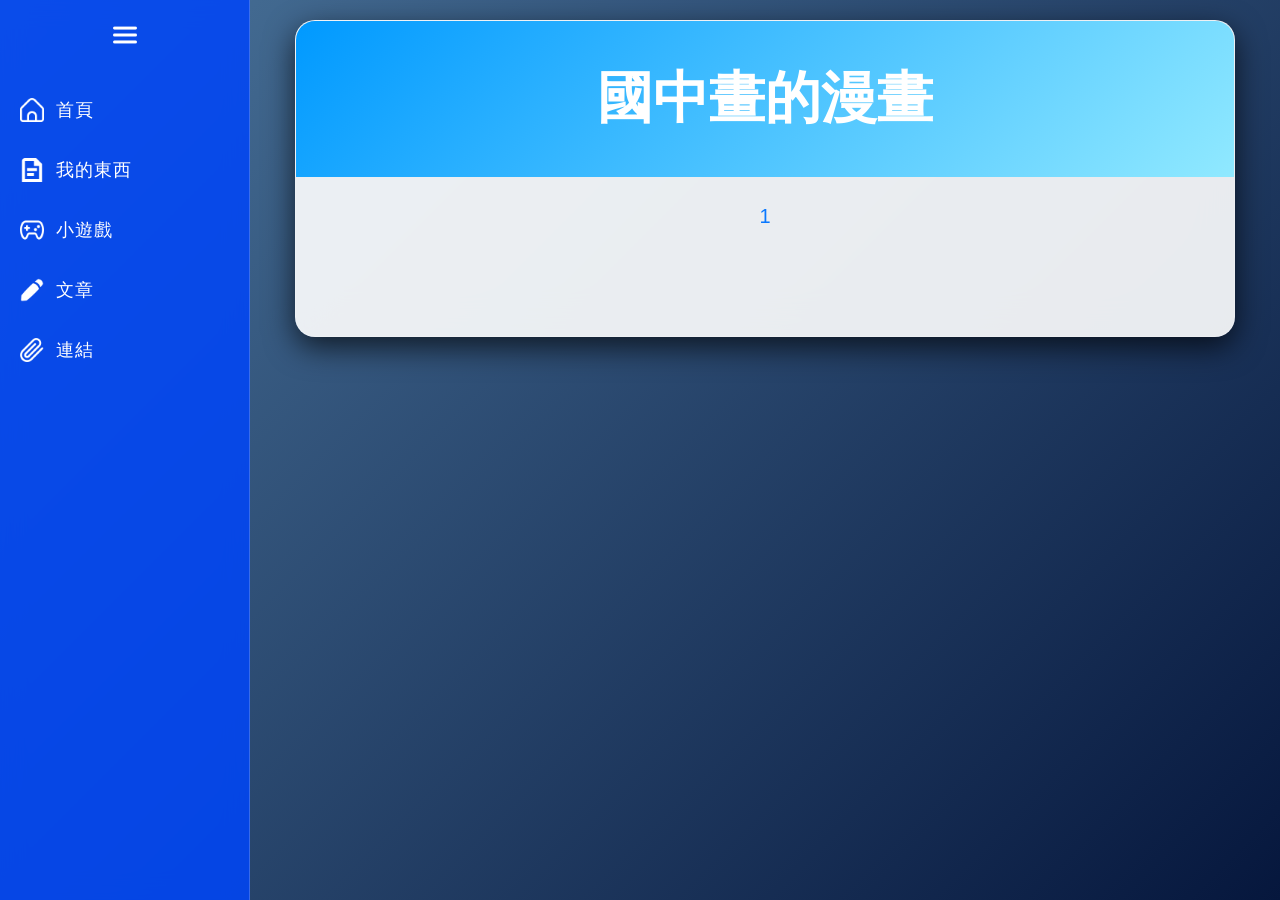
<file: html/comics.html>
<!DOCTYPE html>
<html lang="zh-TW">

<head>
    <meta charset="UTF-8">
    <meta name="viewport" content="width=device-width, initial-scale=1.0">
    <title>青呱Gua的網頁-小遊戲</title>


<link rel="icon" href="/images/mark.png" type="image/x-icon">
    <link rel="stylesheet" href="/css/comics.css">

</head>

<body>

    <input type="checkbox" id="menu-toggle" class="menu-checkbox">

    <nav class="sidebar">
        <label for="menu-toggle" class="toggle-btn">
            <img src="/images/menu-burger.png" alt="Toggle" class="nav-icon">
        </label>

        <ul>
            <li>
                <a href="/index.html">
                    <img src="/images/home.png" alt="Home" class="nav-icon">
                    <span>首頁</span>
                </a>
            </li>
            <li>
                <a href="/html/item.html">
                    <img src="/images/document.png" alt="Items" class="nav-icon">
                    <span>我的東西</span>
                </a>
            </li>
            <li>
                <a href="/html/game.html">
                    <img src="/images/gamepad.png" alt="Games" class="nav-icon">
                    <span>小遊戲</span>
                </a>
            </li>
            <li>
                <a href="/html/parpar.html">
                    <img src="/images/pencil.png" alt="Posts" class="nav-icon">
                    <span>文章</span>
                </a>
            </li>
            <li>
                <a href="/html/link.html">
                    <img src="/images/clip.png" alt="Links" class="nav-icon">
                    <span>連結</span>
                </a>
            </li>
        </ul>
    </nav>
    <div class="content">
        <article class="main-card">
            <header class="banner">
                <h1>國中畫的漫畫</h1>
            </header>
            <section class="section-title">
                <br>
                <p>1</p>
                <br>
                



            </section>
</body>

</html>
</file>
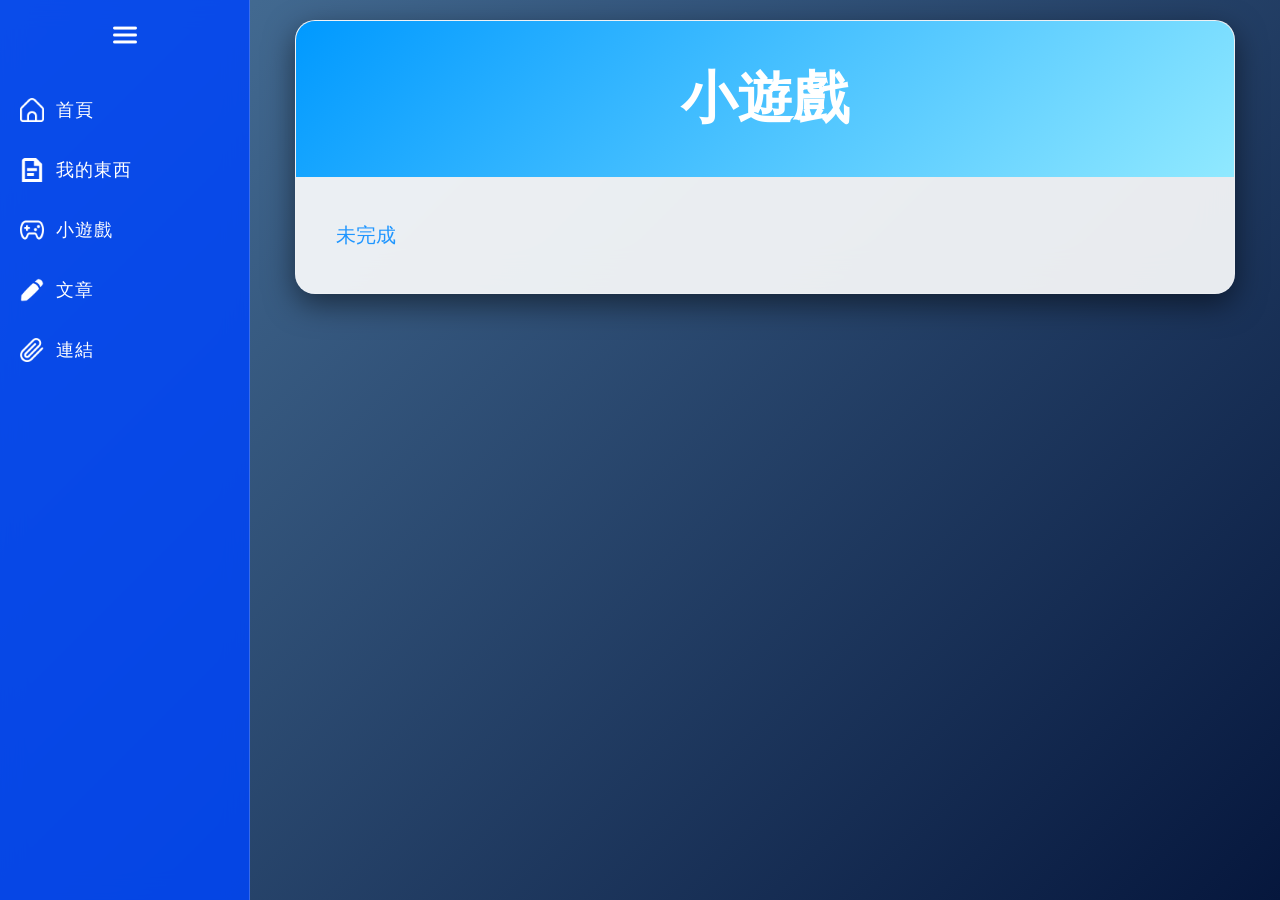
<file: html/game.html>
<!DOCTYPE html>
<html lang="zh-TW">

<head>
    <meta charset="UTF-8">
    <meta name="viewport" content="width=device-width, initial-scale=1.0">
    <title>青呱Gua的網頁-小遊戲</title>


<link rel="icon" href="/images/mark.png" type="image/x-icon">
    <link rel="stylesheet" href="/css/game.css">

</head>

<body>

    <input type="checkbox" id="menu-toggle" class="menu-checkbox">

    <nav class="sidebar">
        <label for="menu-toggle" class="toggle-btn">
            <img src="/images/menu-burger.png" alt="Toggle" class="nav-icon">
        </label>

        <ul>
            <li>
                <a href="/index.html">
                    <img src="/images/home.png" alt="Home" class="nav-icon">
                    <span>首頁</span>
                </a>
            </li>
            <li>
                <a href="/html/item.html">
                    <img src="/images/document.png" alt="Items" class="nav-icon">
                    <span>我的東西</span>
                </a>
            </li>
            <li>
                <a href="/html/game.html">
                    <img src="/images/gamepad.png" alt="Games" class="nav-icon">
                    <span>小遊戲</span>
                </a>
            </li>
            <li>
                <a href="/html/parpar.html">
                    <img src="/images/pencil.png" alt="Posts" class="nav-icon">
                    <span>文章</span>
                </a>
            </li>
            <li>
                <a href="/html/link.html">
                    <img src="/images/clip.png" alt="Links" class="nav-icon">
                    <span>連結</span>
                </a>
            </li>
        </ul>
    </nav>

    <div class="content">
        <article class="main-card">
            <header class="banner">
                <h1>小遊戲</h1>
            </header>
            <div class="page-body">
                <p>未完成</p>
            </div>
        </article>
    </div>

</body>

</html>
</file>
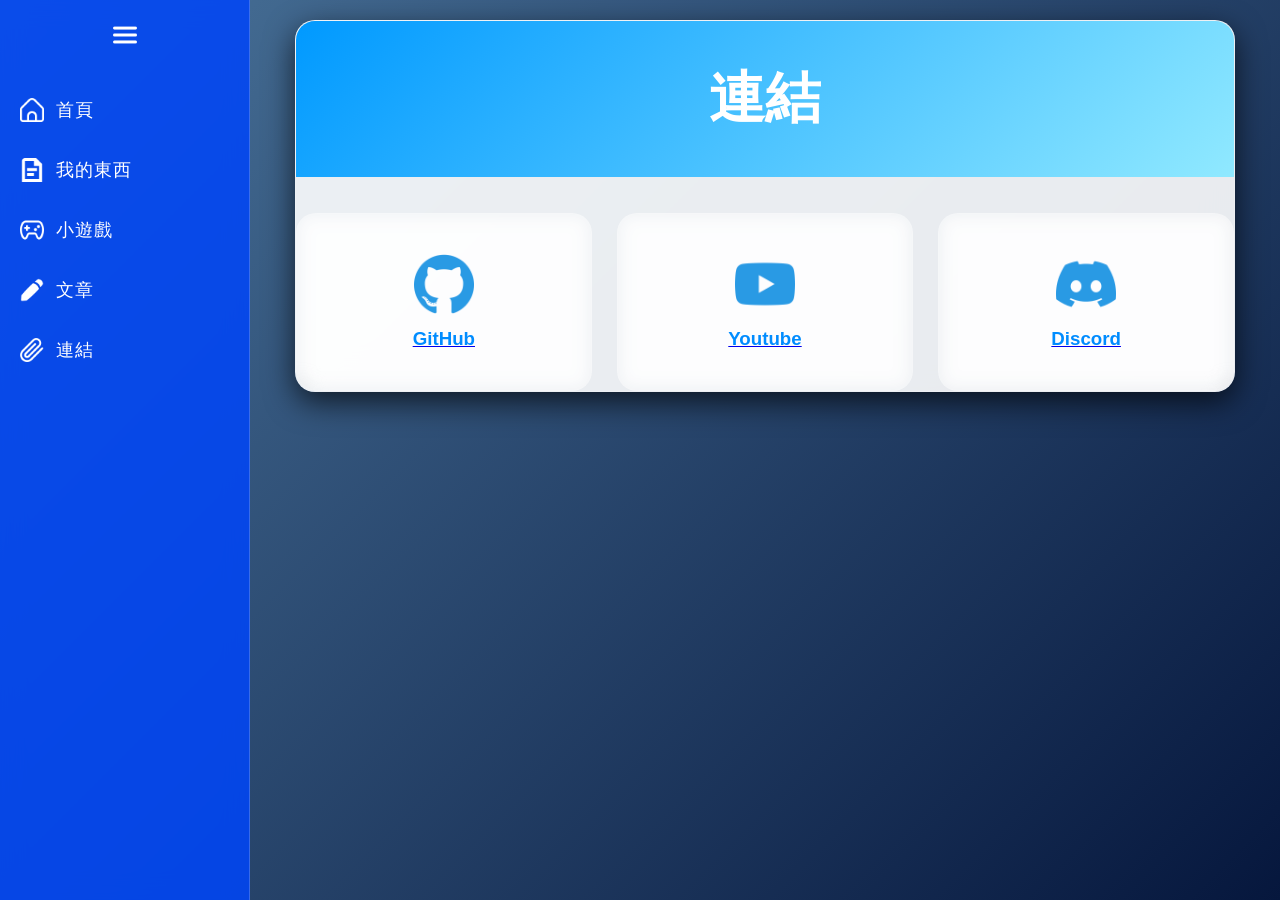
<file: html/link.html>
<!DOCTYPE html>
<html lang="zh-TW">

<head>
    <meta charset="UTF-8">
    <meta name="viewport" content="width=device-width, initial-scale=1.0">
    <title>青呱Gua的網頁-連結</title>


<link rel="icon" href="/images/mark.png" type="image/x-icon">
    <link rel="stylesheet" href="/css/link.css">
</head>

<body>

    <input type="checkbox" id="menu-toggle" class="menu-checkbox">

    <nav class="sidebar">
        <label for="menu-toggle" class="toggle-btn">
            <img src="/images/menu-burger.png" alt="Toggle" class="nav-icon">
        </label>

        <ul>
            <li>
                <a href="/index.html">
                    <img src="/images/home.png" alt="Home" class="nav-icon">
                    <span>首頁</span>
                </a>
            </li>
            <li>
                <a href="/html/item.html">
                    <img src="/images/document.png" alt="Items" class="nav-icon">
                    <span>我的東西</span>
                </a>
            </li>
            <li>
                <a href="/html/game.html">
                    <img src="/images/gamepad.png" alt="Games" class="nav-icon">
                    <span>小遊戲</span>
                </a>
            </li>
            <li>
                <a href="/html/parpar.html">
                    <img src="/images/pencil.png" alt="Posts" class="nav-icon">
                    <span>文章</span>
                </a>
            </li>
            <li>
                <a href="/html/link.html">
                    <img src="/images/clip.png" alt="Links" class="nav-icon">
                    <span>連結</span>
                </a>
            </li>
        </ul>
    </nav>

    <div class="content">
        <article class="main-card">
            <header class="banner">
                <h1>連結</h1>
            </header>

            <br><br>
            <div class="card-grid">
                <a href="https://github.com/carol000000" target="_blank">
                    <div class="info-card skill-hover">
                        <img src="/images/github.png" alt="github" class="target-icon">
                        <h3>GitHub</h3>
                    </div>
                </a>

                <a href="https://www.youtube.com/@%E9%9B%B7%E5%BC%97" target="_blank">
                    <div class="info-card skill-hover">
                        <img src="/images/youtube.png" alt="youtube" class="target-icon">
                        <h3>Youtube</h3>
                    </div>
                </a>

                <a href="https://discord.gg/wXbXHhfvbd" target="_blank">
                    <div class="info-card skill-hover">
                        <img src="/images/discord.png" alt="discord" class="target-icon">
                        <h3>Discord</h3>
                    </div>
                </a>


        </article>

    </div>
    <br>



</body>

</html>
</file>
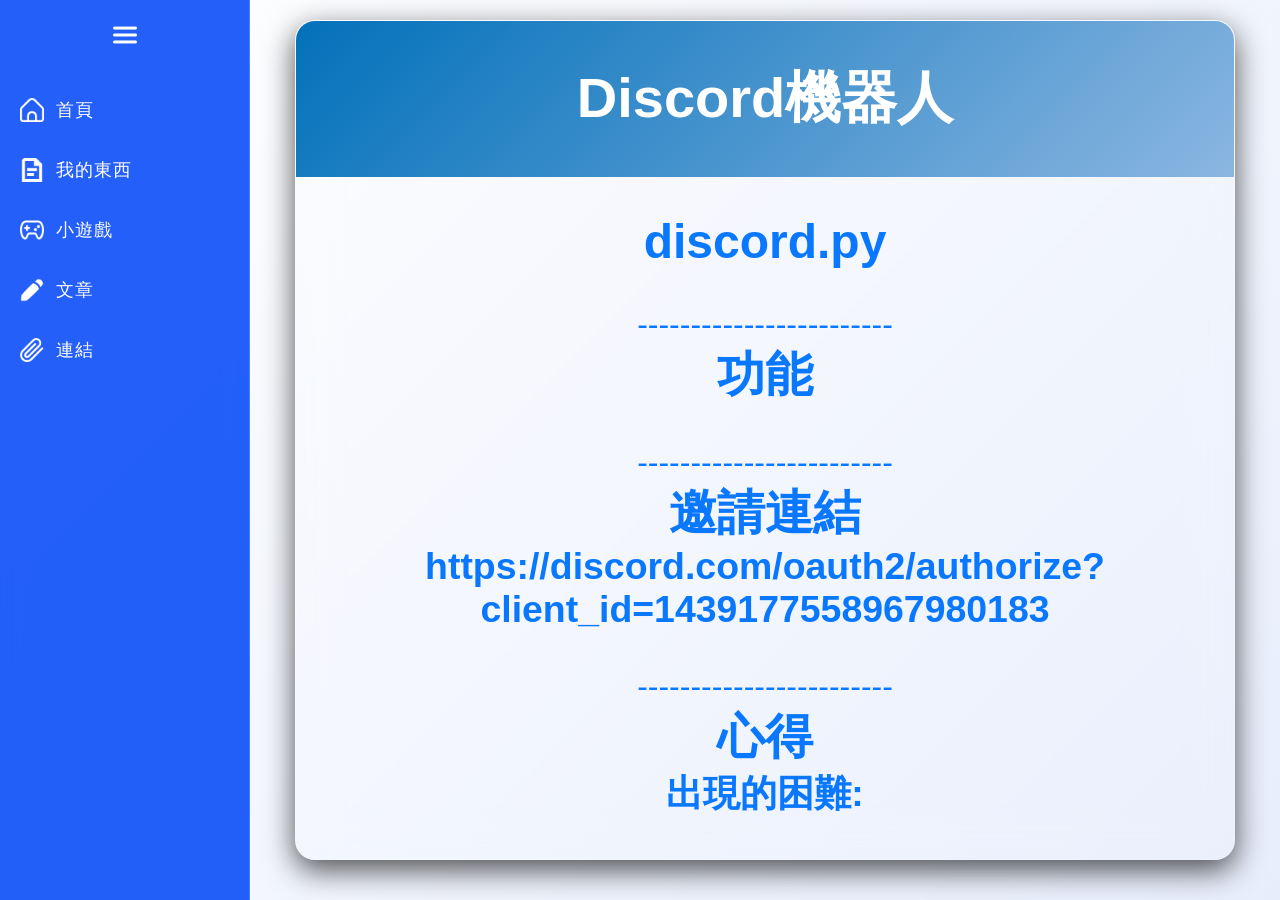
<file: item/itemHtml/dcBot.html>
<!DOCTYPE html>
<html lang="zh-TW">

<head>
    <meta charset="UTF-8">
    <meta name="viewport" content="width=device-width, initial-scale=1.0">
    <title>青呱Gua的網頁-Discord機器人</title>



    <link rel="stylesheet" href="/item/itemCss/mcMaterial.css">
</head>

<body>

    <input type="checkbox" id="menu-toggle" class="menu-checkbox">

    <nav class="sidebar">
        <label for="menu-toggle" class="toggle-btn">
            <img src="/images/menu-burger.png" alt="Toggle" class="nav-icon">
        </label>

        <ul>
            <li>
                <a href="/index.html">
                    <img src="/images/home.png" alt="Home" class="nav-icon">
                    <span>首頁</span>
                </a>
            </li>
            <li>
                <a href="/html/item.html">
                    <img src="/images/document.png" alt="Items" class="nav-icon">
                    <span>我的東西</span>
                </a>
            </li>
            <li>
                <a href="/html/game.html">
                    <img src="/images/gamepad.png" alt="Games" class="nav-icon">
                    <span>小遊戲</span>
                </a>
            </li>
            <li>
                <a href="/html/parpar.html">
                    <img src="/images/pencil.png" alt="Posts" class="nav-icon">
                    <span>文章</span>
                </a>
            </li>
            <li>
                <a href="/html/link.html">
                    <img src="/images/clip.png" alt="Links" class="nav-icon">
                    <span>連結</span>
                </a>
            </li>
        </ul>
    </nav>

    <div class="content">
        <article class="main-card">
            <header class="banner">
                <h1>Discord機器人</h1>
            </header>
            <section class="section-title">
                <br>
                <h2>discord.py</h2>
                <br>
                <p>------------------------</p>
                <h2>功能</h2>



                </h2>
                <br>
                <p>------------------------</p>
                <h2>邀請連結</h2>
                <h3>https://discord.com/oauth2/authorize?client_id=1439177558967980183</h3>
                <br>
                <p>------------------------</p>
                <h2>心得</h2>
                <h3>出現的困難:</h2>


            </section>

        </article>
    </div>
</file>
<file: css/comics.css>
/* 定義全域變數方便修改 */
:root {
    --sidebar-width: 250px;
    --sidebar-collapsed-width: 70px;
    --glass-white: rgba(255, 255, 255, 0.1);
    --glass-border: rgba(255, 255, 255, 0.2);
}

* {
    margin: 0;
    padding: 0;
    box-sizing: border-box;
}

body {
    background: #2b61e7; /* 深藍底色 */
    /* 這裡可以換成你喜歡的背景圖 */
    background-image: linear-gradient(135deg, #4a749b 0%, #06173d 100%);
    background-attachment: fixed;
    color: rgb(9, 120, 255);/*文字顏色*/
    font-family: sans-serif;
    display: flex;
    min-height: 100vh;
}

/* 隱藏 Checkbox 本身 */
.menu-checkbox {
    display: none;
}

/* --- 側邊欄樣式 --- */
.sidebar {
    width: var(--sidebar-width);
    background: rgba(0, 70, 247, 0.863);
    backdrop-filter: blur(12px);
    border-right: 1px solid var(--glass-border);
    position: fixed;
    height: 100vh;
    transition: width 0.3s ease;
    z-index: 100;
    overflow: hidden;
    
}

/* 當 Checkbox 被勾選時，縮小側邊欄 */
.menu-checkbox:checked ~ .sidebar {
    width: var(--sidebar-collapsed-width);
}

/* 開關按鈕：確保水平與垂直都居中 */
.toggle-btn {
    color: #ffffff; /* 這裡設定你想要的開關顏色，例如金色 */
    font-size: 1.5rem;
    display: flex;
    justify-content: center; /* 水平居中核心 */
    align-items: center;     /* 垂直居中核心 */
    height: 70px;            /* 固定高度 */
    width: 100%;             /* 寬度撐滿側邊欄 */
    cursor: pointer;
    font-size: 1.4rem;
}

.sidebar ul {
    list-style: none;
    margin-top: 10px;
}

.sidebar a {
    display: flex;
    align-items: center;
    color: rgb(255, 255, 255); /*側邊圖片顏色*/
    text-decoration: none;
    height: 60px;
    white-space: nowrap;
    transition: background 0.2s;
}

.sidebar a:hover {
    background: rgba(255, 232, 25, 0.918); /*側邊選擇顏色*/
}

/* 讓選單圖示始終保持在側邊欄中央 */
.sidebar i {
    min-width: var(--sidebar-collapsed-width); /* 圖示佔位寬度等於收合寬度 */
    text-align: center;
    font-size: 1.2rem;
}

/* 收合時隱藏文字 */
.menu-checkbox:checked ~ .sidebar span {
    display: none;
}

/* --- 右側內容與置中邏輯 --- */
.content {
    flex: 1;
    margin-left: var(--sidebar-width);
    transition: margin-left 0.3s ease;
    display: flex;
    justify-content: center; /* 卡片水平居中 */
    align-items: flex-start; /* 卡片靠上對齊，可改為 center */
    padding: 20px 20px;      /* 上方留白 80px */
    
}


/* 中央透明卡片 */
.main-card {
    width: 95%;          /* 在小螢幕時佔據 95% 的寬度 */
    max-width: 1200px;   /* 將最大寬度從 800px 調大至 1200px */
    
    background: rgba(255, 255, 255, 0.9);
    backdrop-filter: blur(20px);
    border: 1px solid var(--glass-border);
    border-radius: 20px;
    box-shadow: 0 10px 30px rgba(0, 0, 0, 0.685);/*陰影*/
    
    /* 確保在大寬度下依然置中 */
    margin: 0 auto; 
    overflow: hidden;
}

/* 為了配合變寬的頁面，橫幅高度也可以稍微縮減或調整 */
.banner {
    padding: 40px 60px; /* 減少上下內距，增加左右內距 */
    text-align:center;   /* 如果寬度很大，標題靠左通常比置中好看 */
    /* 漸層色  */
     background: linear-gradient(135deg, #0099ff, #90e9ff);
}
.page-body {
    padding: 40px;
    line-height: 1.8;
}
/* 放大橫幅（Banner）的大標題 */
.banner h1 {
    font-size: 3.5rem;   /* 原本可能是 2.5rem，調大至 3.5rem */
    font-weight: bold; 
    color: #ffffff;  /* 加粗讓它更有份量 */
}

/* 放大頁面內文 */
.page-body p {
    font-size: 1rem;  /* 稍微放大，適合閱讀 */
    line-height: 1.8;    /* 增加行高，文字才不會擠在一起 */
}

.page-body h2{
    font-size: 2rem;
}

/* 放大側邊選單的文字 */
.sidebar span {
    font-size: 1.1rem;   /* 讓選單文字更清晰 */
    letter-spacing: 1px; /* 增加字距，質感更好 */
}
/*-----------------------------------------------------*/

/* 全域平滑捲動 */
html {
    scroll-behavior: smooth;
}

/* 區塊基礎設定 */
.scroll-section {
    padding: 80px 40px;
    min-height: 50vh;
    border-bottom: 1px solid rgba(255, 255, 255, 0.763);
}

.section-title {
    text-align: center;
    margin-bottom: 40px;
    font-size: 1.5rem;
    
}
.section-title p {
    text-align: center;
    margin-bottom: 40px;
    font-size: 1.25rem;
    
}
.section-title h3 {
    text-align: center;
    margin-bottom: 40px;
    font-size: 1rem;
    color: #ffa013;
    
}

/* 橫向網格佈局 */
.card-grid {
    display: grid;
    grid-template-columns: repeat(auto-fit, minmax(250px, 1fr));
    gap: 25px;
}

/* 通用卡片基礎樣式 */
.info-card {
    background: rgba(255, 255, 255, 0.05); /* 玻璃感半透明 */
    border: 1px solid rgba(255, 255, 255, 0.1);
    border-radius: 20px;
    padding: 40px 30px;
    text-align: center;
    /* 動畫過渡：0.4s 讓浮動看起來更絲滑 */
    transition: all 0.4s cubic-bezier(0.175, 0.885, 0.32, 1.275);
    backdrop-filter: blur(10px);
}

/* 4. 卡片內部元素樣式 */
.info-card i {
    font-size: 3.5rem;
    margin-bottom: 20px;
    display: block;
    color: #3498db; /* 統一圖示顏色，也可以在 HTML 內個別設定 */
}


/* 3. 滑鼠碰到後的顏色與浮動效果 (Hover) */
.skill-hover:hover {
    background: rgba(52, 152, 219, 0.15); /* 淡淡的藍色背景 */
    border-color: #3498db;                /* 藍色邊框 */
    transform: translateY(-15px);         /* 向上浮起 15px */
    box-shadow: 0 15px 30px rgba(52, 152, 219, 0.3); /* 藍色發光陰影 */
}

/* 目標卡片：碰到變色浮起 */
.goal-hover:hover {
    background: rgb(255, 255, 255); /* 背景 */
    border-color: #ffffff;                /* 邊框 */
    transform: translateY(-15px) scale(1.02);
    box-shadow: 0 15px 30px rgba(255, 255, 255, 0.89); /* 發光陰影 */
}

.info-card p {
    color: #f7b900;
    font-size: 1rem;
    line-height: 1.6;
}
.info-card h3 {
    color: #006bf7;
    font-size: 2rem;
    line-height: 1.6;
}

/* 側欄圖示通用樣式 */
.nav-icon {
    width: 24px;         /* 設定適合的大小 */
    height: 24px;
    margin-right: 12px;  /* 圖片與文字的間距 */
    object-fit: contain; /* 確保圖片比例不變形 */
    vertical-align: middle; 
    transition: transform 0.2s ease;
}

/* 確保選單連結是 Flex 佈局，這樣圖示和文字才會完美對齊 */
.sidebar ul li a {
    display: flex;
    align-items: center;
    padding: 12px 20px;
    text-decoration: none;
    color: white;
}

/* 當滑鼠碰到選單時，讓圖片有一點縮放效果 */
.sidebar ul li a:hover .nav-icon {
    transform: scale(1.1);
}

/* 針對切換按鈕的圖片微調 (如果需要大一點) */
.toggle-btn .nav-icon {
    margin-right: 0;
    width: 28px;
    height: 28px;
    cursor: pointer;
}

/* 針對側欄圖片標籤 */
.sidebar .nav-icon {
    /* 核心指令：先將亮度降為 0 (變黑)，再反轉顏色 (黑變白) */
    filter: brightness(0) invert(1);
    
    /* 基礎樣式微調 */
    width: 24px;
    height: 24px;
    transition: filter 0.3s ease; /* 讓 hover 效果平滑 */
}

/* 滑鼠碰到選單時，恢復原色（例如圖片原本的藍色） */
.sidebar ul li a:hover .nav-icon {
    filter: none; /* 移除濾鏡 */
}

/* 目標區塊圖片基礎樣式 */
.target-icon, .nav-icon {
    width: 60px;
    height: 60px;
    /* 這串代碼能將「純黑色」圖片轉為亮藍色 (#3498db) */
    filter: invert(51%) sepia(85%) saturate(1915%) hue-rotate(178deg) brightness(95%) contrast(88%);
    
    transition: all 0.3s ease;
}


.info-card h3 {
    margin-top: 10px;
    color: #008cff;
}

.abc p {
    color: #ff9500;
    font-size: 1rem;
    line-height: 1.6;
}
.abc h3 {
    color: #006bf7;
    font-size: 2rem;
    line-height: 1;
}
</file>
<file: css/game.css>
/* 定義全域變數方便修改 */
:root {
    --sidebar-width: 250px;
    --sidebar-collapsed-width: 70px;
    --glass-white: rgba(255, 255, 255, 0.1);
    --glass-border: rgba(255, 255, 255, 0.2);
}

* {
    margin: 0;
    padding: 0;
    box-sizing: border-box;
}

body {
    background: #2b61e7; /* 深藍底色 */
    /* 這裡可以換成你喜歡的背景圖 */
    background-image: linear-gradient(135deg, #4a749b 0%, #06173d 100%);
    background-attachment: fixed;
    color: rgb(31, 150, 255);/*文字顏色*/
    font-family: sans-serif;
    display: flex;
    min-height: 100vh;
}

/* 隱藏 Checkbox 本身 */
.menu-checkbox {
    display: none;
}

/* --- 側邊欄樣式 --- */
.sidebar {
    width: var(--sidebar-width);
    background: rgba(0, 70, 247, 0.863);
    backdrop-filter: blur(12px);
    border-right: 1px solid var(--glass-border);
    position: fixed;
    height: 100vh;
    transition: width 0.3s ease;
    z-index: 100;
    overflow: hidden;
    
}

/* 當 Checkbox 被勾選時，縮小側邊欄 */
.menu-checkbox:checked ~ .sidebar {
    width: var(--sidebar-collapsed-width);
}

/* 開關按鈕：確保水平與垂直都居中 */
.toggle-btn {
    color: #ffffff; /* 這裡設定你想要的開關顏色，例如金色 */
    font-size: 1.5rem;
    display: flex;
    justify-content: center; /* 水平居中核心 */
    align-items: center;     /* 垂直居中核心 */
    height: 70px;            /* 固定高度 */
    width: 100%;             /* 寬度撐滿側邊欄 */
    cursor: pointer;
    font-size: 1.4rem;
}

.sidebar ul {
    list-style: none;
    margin-top: 10px;
}

.sidebar a {
    display: flex;
    align-items: center;
    color: rgb(255, 255, 255); /*側邊圖片顏色*/
    text-decoration: none;
    height: 60px;
    white-space: nowrap;
    transition: background 0.2s;
}

.sidebar a:hover {
    background: rgba(255, 232, 25, 0.918); /*側邊選擇顏色*/
}

/* 讓選單圖示始終保持在側邊欄中央 */
.sidebar i {
    min-width: var(--sidebar-collapsed-width); /* 圖示佔位寬度等於收合寬度 */
    text-align: center;
    font-size: 1.2rem;
}

/* 收合時隱藏文字 */
.menu-checkbox:checked ~ .sidebar span {
    display: none;
}

/* --- 右側內容與置中邏輯 --- */
.content {
    flex: 1;
    margin-left: var(--sidebar-width);
    transition: margin-left 0.3s ease;
    display: flex;
    justify-content: center; /* 卡片水平居中 */
    align-items: flex-start; /* 卡片靠上對齊，可改為 center */
    padding: 20px 20px;      /* 上方留白 80px */
    
}

/* 選單收合時，內容區跟著調整左邊距 */
.menu-checkbox:checked ~ .content {
    margin-left: var(--sidebar-collapsed-width);
}

/* 中央透明卡片 */
.main-card {
    width: 95%;          /* 在小螢幕時佔據 95% 的寬度 */
    max-width: 1200px;   /* 將最大寬度從 800px 調大至 1200px */
    
    background: rgba(255, 255, 255, 0.9);
    backdrop-filter: blur(20px);
    border: 1px solid var(--glass-border);
    border-radius: 20px;
    box-shadow: 0 10px 30px rgba(0, 0, 0, 0.5);/*陰影*/
    
    /* 確保在大寬度下依然置中 */
    margin: 0 auto; 
    overflow: hidden;
}

/* 為了配合變寬的頁面，橫幅高度也可以稍微縮減或調整 */
.banner {
    padding: 40px 60px; /* 減少上下內距，增加左右內距 */
    text-align:center;   /* 如果寬度很大，標題靠左通常比置中好看 */
    /* 漸層色  */
     background: linear-gradient(135deg, #0099ff, #90e9ff);
}
.page-body {
    padding: 40px;
    line-height: 1.8;
}

/* 放大橫幅（Banner）的大標題 */
.banner h1 {
    font-size: 3.5rem;   /* 原本可能是 2.5rem，調大至 3.5rem */
    font-weight: bold;   /* 加粗讓它更有份量 */
}

/* 放大頁面內文 */
.page-body p {
    font-size: 1.25rem;  /* 稍微放大，適合閱讀 */
    line-height: 1.8;    /* 增加行高，文字才不會擠在一起 */
}

.page-body h2{
    font-size: 2rem;
}

/* 放大側邊選單的文字 */
.sidebar span {
    font-size: 1.1rem;   /* 讓選單文字更清晰 */
    letter-spacing: 1px; /* 增加字距，質感更好 */
}

/* 側欄圖示通用樣式 */
.nav-icon {
    width: 24px;         /* 設定適合的大小 */
    height: 24px;
    margin-right: 12px;  /* 圖片與文字的間距 */
    object-fit: contain; /* 確保圖片比例不變形 */
    vertical-align: middle; 
    transition: transform 0.2s ease;
}

/* 確保選單連結是 Flex 佈局，這樣圖示和文字才會完美對齊 */
.sidebar ul li a {
    display: flex;
    align-items: center;
    padding: 12px 20px;
    text-decoration: none;
    color: white;
}

/* 當滑鼠碰到選單時，讓圖片有一點縮放效果 */
.sidebar ul li a:hover .nav-icon {
    transform: scale(1.1);
}

/* 針對切換按鈕的圖片微調 (如果需要大一點) */
.toggle-btn .nav-icon {
    margin-right: 0;
    width: 28px;
    height: 28px;
    cursor: pointer;
}

/* 針對側欄圖片標籤 */
.sidebar .nav-icon {
    /* 核心指令：先將亮度降為 0 (變黑)，再反轉顏色 (黑變白) */
    filter: brightness(0) invert(1);
    
    /* 基礎樣式微調 */
    width: 24px;
    height: 24px;
    transition: filter 0.3s ease; /* 讓 hover 效果平滑 */
}

/* 滑鼠碰到選單時，恢復原色（例如圖片原本的藍色） */
.sidebar ul li a:hover .nav-icon {
    filter: none; /* 移除濾鏡 */
}
.banner h1 {
    font-size: 3.5rem;   /* 原本可能是 2.5rem，調大至 3.5rem */
    font-weight: bold; 
    color: #ffffff;  /* 加粗讓它更有份量 */
}
</file>
<file: css/link.css>
/* 定義全域變數方便修改 */
:root {
    --sidebar-width: 250px;
    --sidebar-collapsed-width: 70px;
    --glass-white: rgba(255, 255, 255, 0.1);
    --glass-border: rgba(255, 255, 255, 0.2);
}

* {
    margin: 0;
    padding: 0;
    box-sizing: border-box;
}

body {
    background: #2b61e7; /* 深藍底色 */
    /* 這裡可以換成你喜歡的背景圖 */
    background-image: linear-gradient(135deg, #4a749b 0%, #06173d 100%);
    background-attachment: fixed;
    color: rgb(9, 120, 255);/*文字顏色*/
    font-family: sans-serif;
    display: flex;
    min-height: 100vh;
}

/* 隱藏 Checkbox 本身 */
.menu-checkbox {
    display: none;
}

/* --- 側邊欄樣式 --- */
.sidebar {
    width: var(--sidebar-width);
    background: rgba(0, 70, 247, 0.863);
    backdrop-filter: blur(12px);
    border-right: 1px solid var(--glass-border);
    position: fixed;
    height: 100vh;
    transition: width 0.3s ease;
    z-index: 100;
    overflow: hidden;
    
}

/* 當 Checkbox 被勾選時，縮小側邊欄 */
.menu-checkbox:checked ~ .sidebar {
    width: var(--sidebar-collapsed-width);
}

/* 開關按鈕：確保水平與垂直都居中 */
.toggle-btn {
    color: #ffffff; /* 這裡設定你想要的開關顏色，例如金色 */
    font-size: 1.5rem;
    display: flex;
    justify-content: center; /* 水平居中核心 */
    align-items: center;     /* 垂直居中核心 */
    height: 70px;            /* 固定高度 */
    width: 100%;             /* 寬度撐滿側邊欄 */
    cursor: pointer;
    font-size: 1.4rem;
}

.sidebar ul {
    list-style: none;
    margin-top: 10px;
}

.sidebar a {
    display: flex;
    align-items: center;
    color: rgb(255, 255, 255); /*側邊圖片顏色*/
    text-decoration: none;
    height: 60px;
    white-space: nowrap;
    transition: background 0.2s;
}

.sidebar a:hover {
    background: rgba(255, 232, 25, 0.918); /*側邊選擇顏色*/
}

/* 讓選單圖示始終保持在側邊欄中央 */
.sidebar i {
    min-width: var(--sidebar-collapsed-width); /* 圖示佔位寬度等於收合寬度 */
    text-align: center;
    font-size: 1.2rem;
}

/* 收合時隱藏文字 */
.menu-checkbox:checked ~ .sidebar span {
    display: none;
}

/* --- 右側內容與置中邏輯 --- */
.content {
    flex: 1;
    margin-left: var(--sidebar-width);
    transition: margin-left 0.3s ease;
    display: flex;
    justify-content: center; /* 卡片水平居中 */
    align-items: flex-start; /* 卡片靠上對齊，可改為 center */
    padding: 20px 20px;      /* 上方留白 80px */
    
}

/* 選單收合時，內容區跟著調整左邊距 */
.menu-checkbox:checked ~ .content {
    margin-left: var(--sidebar-collapsed-width);
}

/* 中央透明卡片 */
.main-card {
    width: 95%;          /* 在小螢幕時佔據 95% 的寬度 */
    max-width: 1200px;   /* 將最大寬度從 800px 調大至 1200px */
    
    background: rgba(255, 255, 255, 0.9);
    backdrop-filter: blur(20px);
    border: 1px solid var(--glass-border);
    border-radius: 20px;
    box-shadow: 0 10px 30px rgba(0, 0, 0, 0.685);/*陰影*/
    
    /* 確保在大寬度下依然置中 */
    margin: 0 auto; 
    overflow: hidden;
}

/* 為了配合變寬的頁面，橫幅高度也可以稍微縮減或調整 */
.banner {
    padding: 40px 60px; /* 減少上下內距，增加左右內距 */
    text-align:center;   /* 如果寬度很大，標題靠左通常比置中好看 */
    /* 漸層色  */
     background: linear-gradient(135deg, #0099ff, #90e9ff);
}
.page-body {
    padding: 40px;
    line-height: 1.8;
}
/* 放大橫幅（Banner）的大標題 */
.banner h1 {
    font-size: 3.5rem;   /* 原本可能是 2.5rem，調大至 3.5rem */
    font-weight: bold; 
    color: #ffffff;  /* 加粗讓它更有份量 */
}

/* 放大頁面內文 */
.page-body p {
    font-size: 1.25rem;  /* 稍微放大，適合閱讀 */
    line-height: 1.8;    /* 增加行高，文字才不會擠在一起 */
}

.page-body h2{
    font-size: 2rem;
}

/* 放大側邊選單的文字 */
.sidebar span {
    font-size: 1.1rem;   /* 讓選單文字更清晰 */
    letter-spacing: 1px; /* 增加字距，質感更好 */
}
/*-----------------------------------------------------*/

/* 全域平滑捲動 */
html {
    scroll-behavior: smooth;
}

/* 區塊基礎設定 */
.scroll-section {
    padding: 80px 40px;
    min-height: 50vh;
    border-bottom: 1px solid rgba(255, 255, 255, 0.763);
}

.section-title {
    text-align: center;
    margin-bottom: 40px;
    font-size: 2rem;
}

/* 橫向網格佈局 */
.card-grid {
    display: grid;
    grid-template-columns: repeat(auto-fit, minmax(250px, 1fr));
    gap: 25px;
}

/* 通用卡片基礎樣式 */
.info-card {
    background: rgba(255, 255, 255, 0.05); /* 玻璃感半透明 */
    border: 1px solid rgba(255, 255, 255, 0.1);
    border-radius: 20px;
    padding: 40px 30px;
    text-align: center;
    /* 動畫過渡：0.4s 讓浮動看起來更絲滑 */
    transition: all 0.4s cubic-bezier(0.175, 0.885, 0.32, 1.275);
    backdrop-filter: blur(10px);
}

/* 4. 卡片內部元素樣式 */
.info-card i {
    font-size: 3.5rem;
    margin-bottom: 20px;
    display: block;
    color: #3498db; /* 統一圖示顏色，也可以在 HTML 內個別設定 */
}


/* 3. 滑鼠碰到後的顏色與浮動效果 (Hover) */
.skill-hover:hover {
    background: rgba(52, 152, 219, 0.15); /* 淡淡的藍色背景 */
    border-color: #3498db;                /* 藍色邊框 */
    transform: translateY(-15px);         /* 向上浮起 15px */
    box-shadow: 0 15px 30px rgba(52, 152, 219, 0.3); /* 藍色發光陰影 */
}

/* 目標卡片：碰到變色浮起 */
.goal-hover:hover {
    background: rgb(255, 255, 255); /* 背景 */
    border-color: #ffffff;                /* 邊框 */
    transform: translateY(-15px) scale(1.02);
    box-shadow: 0 15px 30px rgba(255, 255, 255, 0.89); /* 發光陰影 */
}

.info-card p {
    color: #f7b900;
    font-size: 1rem;
    line-height: 1.6;
}

/* 側欄圖示通用樣式 */
.nav-icon {
    width: 24px;         /* 設定適合的大小 */
    height: 24px;
    margin-right: 12px;  /* 圖片與文字的間距 */
    object-fit: contain; /* 確保圖片比例不變形 */
    vertical-align: middle; 
    transition: transform 0.2s ease;
}

/* 確保選單連結是 Flex 佈局，這樣圖示和文字才會完美對齊 */
.sidebar ul li a {
    display: flex;
    align-items: center;
    padding: 12px 20px;
    text-decoration: none;
    color: white;
}

/* 當滑鼠碰到選單時，讓圖片有一點縮放效果 */
.sidebar ul li a:hover .nav-icon {
    transform: scale(1.1);
}

/* 針對切換按鈕的圖片微調 (如果需要大一點) */
.toggle-btn .nav-icon {
    margin-right: 0;
    width: 28px;
    height: 28px;
    cursor: pointer;
}

/* 針對側欄圖片標籤 */
.sidebar .nav-icon {
    /* 核心指令：先將亮度降為 0 (變黑)，再反轉顏色 (黑變白) */
    filter: brightness(0) invert(1);
    
    /* 基礎樣式微調 */
    width: 24px;
    height: 24px;
    transition: filter 0.3s ease; /* 讓 hover 效果平滑 */
}

/* 滑鼠碰到選單時，恢復原色（例如圖片原本的藍色） */
.sidebar ul li a:hover .nav-icon {
    filter: none; /* 移除濾鏡 */
}

/* 目標區塊圖片基礎樣式 */
.target-icon, .nav-icon {
    width: 60px;
    height: 60px;
    /* 這串代碼能將「純黑色」圖片轉為亮藍色 (#3498db) */
    filter: invert(51%) sepia(85%) saturate(1915%) hue-rotate(178deg) brightness(95%) contrast(88%);
    
    transition: all 0.3s ease;
}


.info-card h3 {
    margin-top: 10px;
    color: #008cff;
}
</file>
<file: item/itemCss/mcMaterial.css>
/* 定義全域變數方便修改 */
:root {
    --sidebar-width: 250px;
    --sidebar-collapsed-width: 70px;
    --glass-white: rgba(255, 255, 255, 0.1);
    --glass-border: rgba(255, 255, 255, 0.2);
}

* {
    margin: 0;
    padding: 0;
    box-sizing: border-box;
}

body {
    background: #2b61e7; /* 深藍底色 */
    /* 這裡可以換成你喜歡的背景圖 */
    background-image: linear-gradient(135deg, #ffffff 0%, #ffffffe3 100%);
    background-attachment: fixed;
    color: rgb(9, 120, 255);/*文字顏色*/
    font-family: sans-serif;
    display: flex;
    min-height: 100vh;
}

/* 隱藏 Checkbox 本身 */
.menu-checkbox {
    display: none;
}

/* --- 側邊欄樣式 --- */
.sidebar {
    width: var(--sidebar-width);
    background: rgba(0, 70, 247, 0.863);
    backdrop-filter: blur(12px);
    border-right: 1px solid var(--glass-border);
    position: fixed;
    height: 100vh;
    transition: width 0.3s ease;
    z-index: 100;
    overflow: hidden;
    
}

/* 當 Checkbox 被勾選時，縮小側邊欄 */
.menu-checkbox:checked ~ .sidebar {
    width: var(--sidebar-collapsed-width);
}

/* 開關按鈕：確保水平與垂直都居中 */
.toggle-btn {
    color: #ffffff; /* 這裡設定你想要的開關顏色，例如金色 */
    font-size: 1.5rem;
    display: flex;
    justify-content: center; /* 水平居中核心 */
    align-items: center;     /* 垂直居中核心 */
    height: 70px;            /* 固定高度 */
    width: 100%;             /* 寬度撐滿側邊欄 */
    cursor: pointer;
    font-size: 1.4rem;
}

.sidebar ul {
    list-style: none;
    margin-top: 10px;
}

.sidebar a {
    display: flex;
    align-items: center;
    color: rgb(255, 255, 255); /*側邊圖片顏色*/
    text-decoration: none;
    height: 60px;
    white-space: nowrap;
    transition: background 0.2s;
}

.sidebar a:hover {
    background: rgba(255, 232, 25, 0.918); /*側邊選擇顏色*/
}

/* 讓選單圖示始終保持在側邊欄中央 */
.sidebar i {
    min-width: var(--sidebar-collapsed-width); /* 圖示佔位寬度等於收合寬度 */
    text-align: center;
    font-size: 1.2rem;
}

/* 收合時隱藏文字 */
.menu-checkbox:checked ~ .sidebar span {
    display: none;
}

/* --- 右側內容與置中邏輯 --- */
.content {
    flex: 1;
    margin-left: var(--sidebar-width);
    transition: margin-left 0.3s ease;
    display: flex;
    justify-content: center; /* 卡片水平居中 */
    align-items: flex-start; /* 卡片靠上對齊，可改為 center */
    padding: 20px 20px;      /* 上方留白 80px */
    
}

/* 選單收合時，內容區跟著調整左邊距 */
.menu-checkbox:checked ~ .content {
    margin-left: var(--sidebar-collapsed-width);
}

/* 中央透明卡片 */
.main-card {
    width: 95%;          /* 在小螢幕時佔據 95% 的寬度 */
    max-width: 1200px;   /* 將最大寬度從 800px 調大至 1200px */
    
    background: var(--glass-white);
    backdrop-filter: blur(20px);
    border: 1px solid var(--glass-border);
    border-radius: 20px;
    box-shadow: 0 10px 30px rgba(0, 0, 0, 0.685);/*陰影*/
    
    /* 確保在大寬度下依然置中 */
    margin: 0 auto; 
    overflow: hidden;
}

/* 為了配合變寬的頁面，橫幅高度也可以稍微縮減或調整 */
.banner {
    padding: 40px 60px; /* 減少上下內距，增加左右內距 */
    text-align:center;   /* 如果寬度很大，標題靠左通常比置中好看 */
    /* 漸層色  */
     background: linear-gradient(135deg, #0271ba, #8bb6e1); 
}
.page-body {
    padding: 40px;
    line-height: 1.8;
}
/* 放大橫幅（Banner）的大標題 */
.banner h1 {
    font-size: 3.5rem;   /* 原本可能是 2.5rem，調大至 3.5rem */
    font-weight: bold; 
    color: #ffffff;  /* 加粗讓它更有份量 */
}

/* 放大頁面內文 */
.page-body p {
    font-size: 1.25rem;  /* 稍微放大，適合閱讀 */
    line-height: 1.8;    /* 增加行高，文字才不會擠在一起 */
}

.page-body h2{
    font-size: 2rem;
}

/* 放大側邊選單的文字 */
.sidebar span {
    font-size: 1.1rem;   /* 讓選單文字更清晰 */
    letter-spacing: 1px; /* 增加字距，質感更好 */
}
/*-----------------------------------------------------*/

/* 全域平滑捲動 */
html {
    scroll-behavior: smooth;
}

/* 區塊基礎設定 */
.scroll-section {
    padding: 80px 40px;
    min-height: 50vh;
    border-bottom: 1px solid rgba(255, 255, 255, 0.763);
}

.section-title {
    text-align: center;
    margin-bottom: 40px;
    font-size: 2rem;
}

/* 橫向網格佈局 */
.card-grid {
    display: grid;
    grid-template-columns: repeat(auto-fit, minmax(250px, 1fr));
    gap: 25px;
}

/* 通用卡片基礎樣式 */
.info-card {
    background: rgba(255, 255, 255, 0.05); /* 玻璃感半透明 */
    border: 1px solid rgba(255, 255, 255, 0.1);
    border-radius: 20px;
    padding: 40px 30px;
    text-align: center;
    /* 動畫過渡：0.4s 讓浮動看起來更絲滑 */
    transition: all 0.4s cubic-bezier(0.175, 0.885, 0.32, 1.275);
    backdrop-filter: blur(10px);
}

/* 4. 卡片內部元素樣式 */
.info-card i {
    font-size: 3.5rem;
    margin-bottom: 20px;
    display: block;
    color: #3498db; /* 統一圖示顏色，也可以在 HTML 內個別設定 */
}


/* 3. 滑鼠碰到後的顏色與浮動效果 (Hover) */
.skill-hover:hover {
    background: rgba(52, 152, 219, 0.15); /* 淡淡的藍色背景 */
    border-color: #3498db;                /* 藍色邊框 */
    transform: translateY(-15px);         /* 向上浮起 15px */
    box-shadow: 0 15px 30px rgba(52, 152, 219, 0.3); /* 藍色發光陰影 */
}

/* 目標卡片：碰到變色浮起 */
.goal-hover:hover {
    background: rgb(255, 255, 255); /* 背景 */
    border-color: #ffffff;                /* 邊框 */
    transform: translateY(-15px) scale(1.02);
    box-shadow: 0 15px 30px rgba(255, 255, 255, 0.89); /* 發光陰影 */
}

.info-card p {
    color: #f7b900;
    font-size: 1rem;
    line-height: 1.6;
}

/* 側欄圖示通用樣式 */
.nav-icon {
    width: 24px;         /* 設定適合的大小 */
    height: 24px;
    margin-right: 12px;  /* 圖片與文字的間距 */
    object-fit: contain; /* 確保圖片比例不變形 */
    vertical-align: middle; 
    transition: transform 0.2s ease;
}

/* 確保選單連結是 Flex 佈局，這樣圖示和文字才會完美對齊 */
.sidebar ul li a {
    display: flex;
    align-items: center;
    padding: 12px 20px;
    text-decoration: none;
    color: white;
}

/* 當滑鼠碰到選單時，讓圖片有一點縮放效果 */
.sidebar ul li a:hover .nav-icon {
    transform: scale(1.1);
}

/* 針對切換按鈕的圖片微調 (如果需要大一點) */
.toggle-btn .nav-icon {
    margin-right: 0;
    width: 28px;
    height: 28px;
    cursor: pointer;
}

/* 針對側欄圖片標籤 */
.sidebar .nav-icon {
    /* 核心指令：先將亮度降為 0 (變黑)，再反轉顏色 (黑變白) */
    filter: brightness(0) invert(1);
    
    /* 基礎樣式微調 */
    width: 24px;
    height: 24px;
    transition: filter 0.3s ease; /* 讓 hover 效果平滑 */
}

/* 滑鼠碰到選單時，恢復原色（例如圖片原本的藍色） */
.sidebar ul li a:hover .nav-icon {
    filter: none; /* 移除濾鏡 */
}

/* 目標區塊圖片基礎樣式 */
.target-icon, .nav-icon {
    width: 60px;
    height: 60px;
    /* 這串代碼能將「純黑色」圖片轉為亮藍色 (#3498db) */
    filter: invert(51%) sepia(85%) saturate(1915%) hue-rotate(178deg) brightness(95%) contrast(88%);
    
    transition: all 0.3s ease;
}


.info-card h3 {
    margin-top: 10px;
    color: #008cff;
}
</file>
